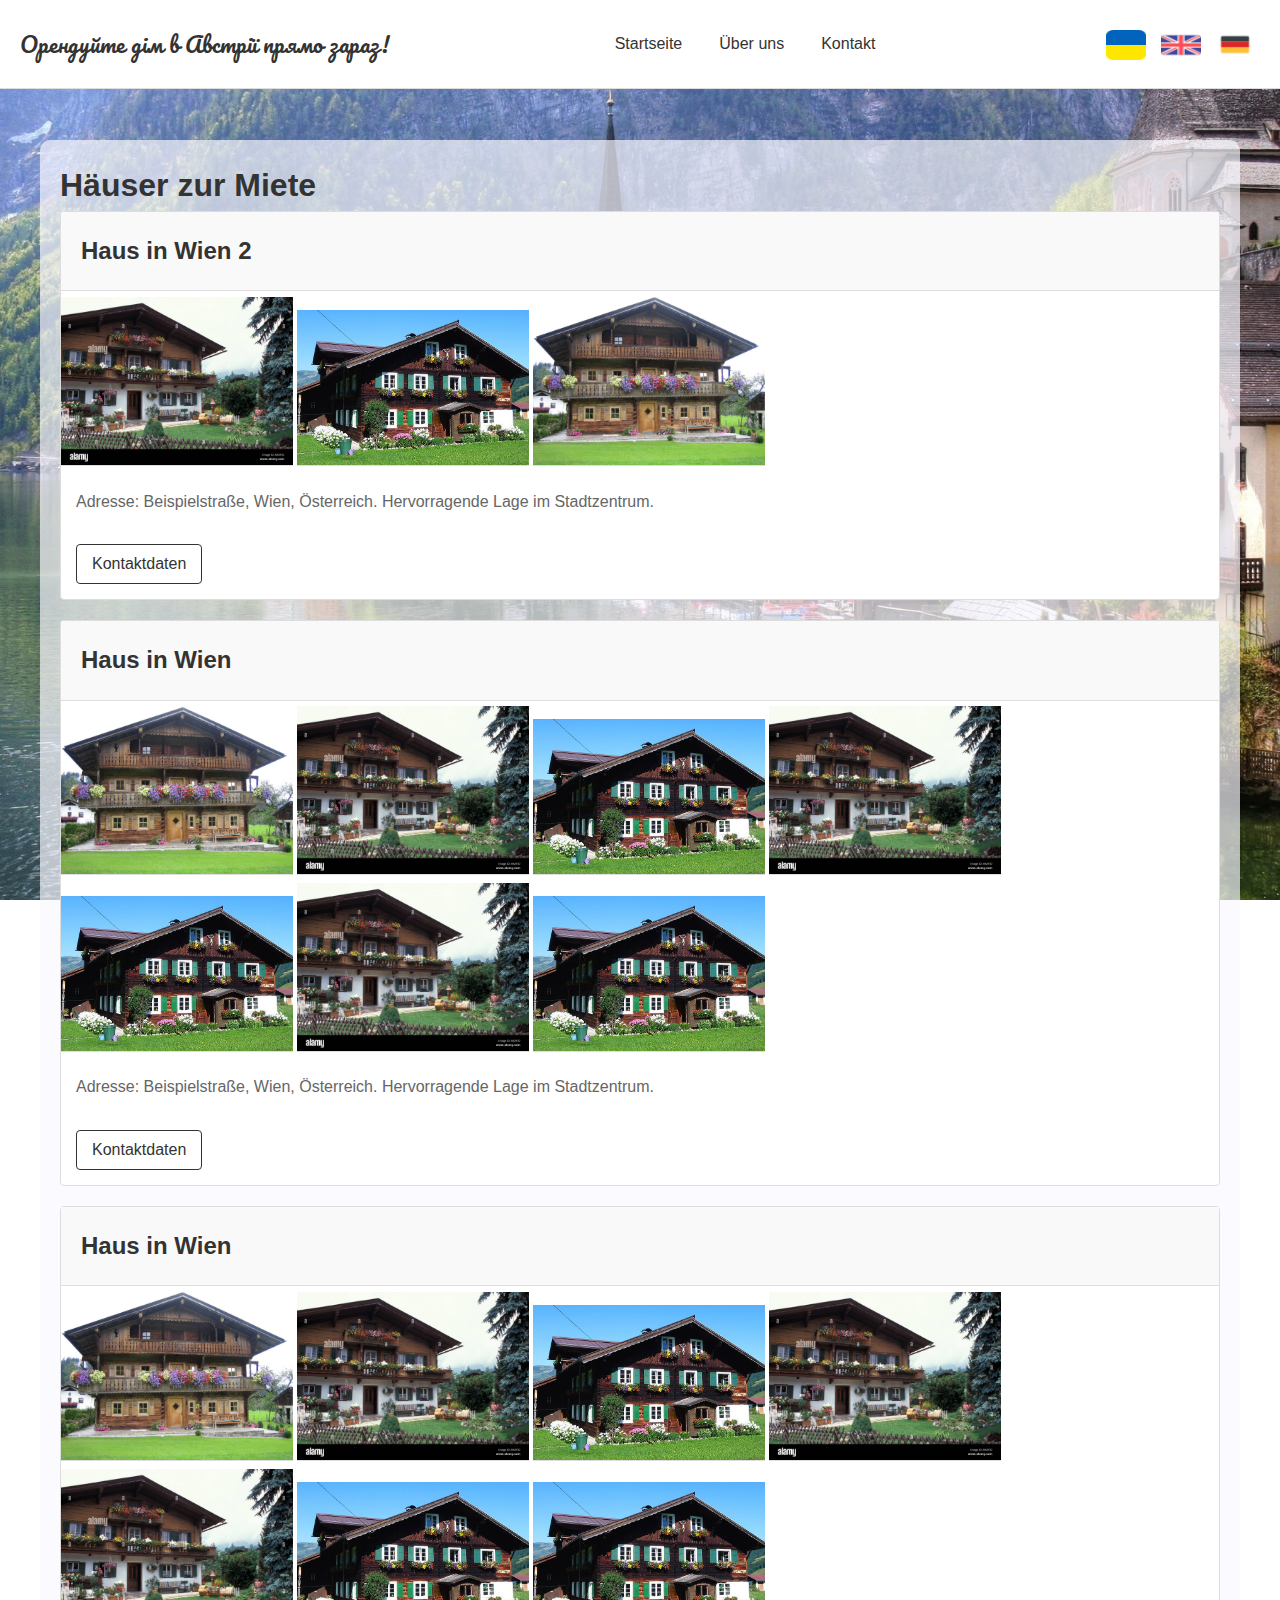
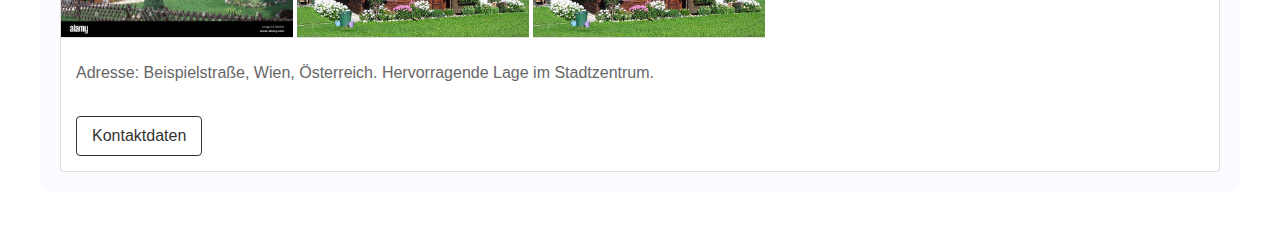
<file: index.html>
<!DOCTYPE html>
<html lang="de">
    
<head>
    <meta charset="UTF-8">
    <meta name="viewport" content="width=device-width, initial-scale=1.0">
    <title>Hausvermietung in Österreich</title>
    <link rel="stylesheet" href="styles.css">
    <link rel="preconnect" href="https://fonts.googleapis.com">
<link rel="preconnect" href="https://fonts.gstatic.com" crossorigin>
<link href="https://fonts.googleapis.com/css2?family=Pacifico&display=swap" rel="stylesheet">
</head>
<body>
    <header>
        <div class="pacifico-regular">
            Орендуйте дім в Австрії прямо зараз!
        </div>
        <nav>
            <a href="index.html">Startseite</a>
            <a href="about.html">Über uns</a>
            <a href="contacts.html">Kontakt</a>
        </nav>
        <div class="language-switcher">
            <img src="flags/UKR.png" id="ua" class="lang-btn" alt="RU">
            <img src="flags/UK.png" id="en" class="lang-btn" alt="EN">
            <img src="flags/DE.png" id="de" class="lang-btn" alt="DE">
        </div>
    </header>
    <br><br>
    <main>
        <h1>Häuser zur Miete</h1>
        <div class="house-list">
            <div class="house">
                <h2>Haus in Wien 2 </h2>
                <div class="housePhotos">
                <img src="housephotos/house2.jpg" alt="Haus in Wien" class="housePhoto">
                <img src="housephotos/house3.jpg" alt="Haus in Wien" class="housePhoto">
                <img src="housephotos/house1.jpg" alt="Haus in Wien" class="housePhoto">
                </div>
                <p>Adresse: Beispielstraße, Wien, Österreich. Hervorragende Lage im Stadtzentrum.</p>
                <button class="contact-btn">Kontaktdaten</button>
                <div class="contact-form" style="display:none;">
                    <p>Name: Ivan Ivanov</p>
                    <p>Telefon: +43 123 456789</p>
                        <p><b>Leave your number and we will call you!</b></p>
                    <form id="feedback-form">
                        <input type="text" name="name" placeholder="Ihr Name" required>
                        <input type="tel" name="phone" placeholder="Ihre Telefonnummer" required>
                        <button type="submit">Absenden</button>
                    </form>
                </div>
            </div>
            <div class="house">
                <h2>Haus in Wien</h2>
                <div class="housePhotos">
                <img src="housephotos/house1.jpg" alt="Haus in Wien" class="housePhoto">
                <img src="housephotos/house2.jpg" alt="Haus in Wien" class="housePhoto">
                <img src="housephotos/house3.jpg" alt="Haus in Wien" class="housePhoto">
                <img src="housephotos/house2.jpg" alt="Haus in Wien" class="housePhoto">
                <img src="housephotos/house3.jpg" alt="Haus in Wien" class="housePhoto">
                <img src="housephotos/house2.jpg" alt="Haus in Wien" class="housePhoto">
                <img src="housephotos/house3.jpg" alt="Haus in Wien" class="housePhoto">
                </div>
                <p>Adresse: Beispielstraße, Wien, Österreich. Hervorragende Lage im Stadtzentrum.</p>
                <button class="contact-btn">Kontaktdaten</button>
                <div class="contact-form" style="display:none;">
                    <p>Name: Ivan Ivanov</p>
                    <p>Telefon: +43 123 456789</p>
                        <p><b>Leave your number and we will call you!</b></p>
                    <form id="feedback-form">
                        <input type="text" name="name" placeholder="Ihr Name" required>
                        <input type="tel" name="phone" placeholder="Ihre Telefonnummer" required>
                        <button type="submit">Absenden</button>
                    </form>
                </div>
            </div>
            <div class="house">
                <h2>Haus in Wien</h2>
                <div class="housePhotos">
                <img src="housephotos/house1.jpg" alt="Haus in Wien" class="housePhoto">
                <img src="housephotos/house2.jpg" alt="Haus in Wien" class="housePhoto">
                <img src="housephotos/house3.jpg" alt="Haus in Wien" class="housePhoto">
                <img src="housephotos/house2.jpg" alt="Haus in Wien" class="housePhoto">
                <img src="housephotos/house2.jpg" alt="Haus in Wien" class="housePhoto">
                <img src="housephotos/house3.jpg" alt="Haus in Wien" class="housePhoto">
                <img src="housephotos/house3.jpg" alt="Haus in Wien" class="housePhoto">
                </div>
                <p>Adresse: Beispielstraße, Wien, Österreich. Hervorragende Lage im Stadtzentrum.</p>
                <button class="contact-btn">Kontaktdaten</button>
                <div class="contact-form" style="display:none;">
                    <p>Name: Ivan Ivanov</p>
                    <p>Telefon: +43 123 456789</p>
                        <p><b>Leave your number and we will call you!</b></p>
                    <form id="feedback-form">
                        <input type="text" name="name" placeholder="Ihr Name" required>
                        <input type="tel" name="phone" placeholder="Ihre Telefonnummer" required>
                        <button type="submit">Absenden</button>
                    </form>
                </div>
            </div>
        </div>
    </main>
    <br><br>
    <script src="app.js"></script>
</body>
</html>
</file>
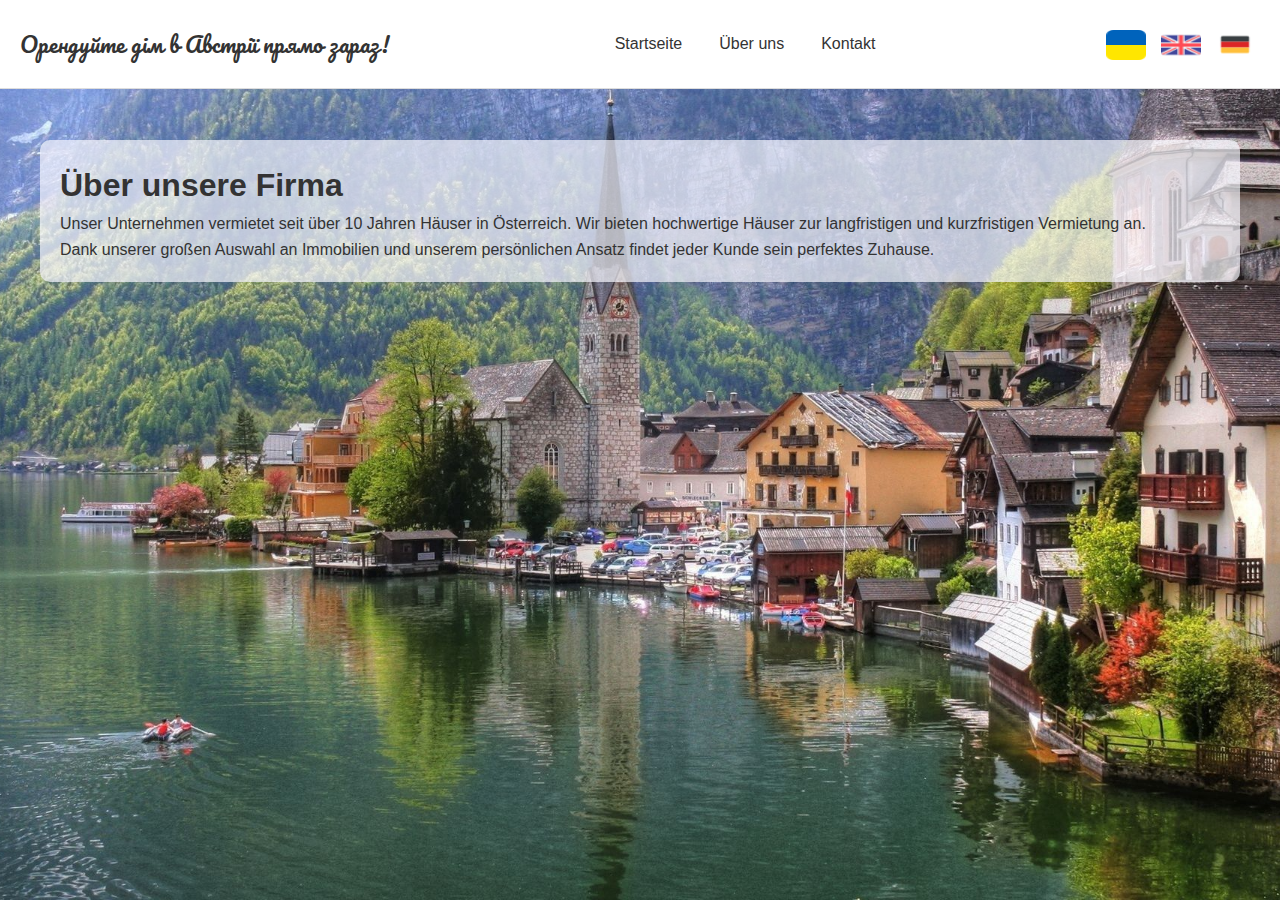
<file: about.html>
<!DOCTYPE html>
<html lang="de">
<head>
    <meta charset="UTF-8">
    <meta name="viewport" content="width=device-width, initial-scale=1.0">
    <title>Über uns</title>
    <link rel="stylesheet" href="styles.css">
    <link rel="preconnect" href="https://fonts.googleapis.com">
<link rel="preconnect" href="https://fonts.gstatic.com" crossorigin>
<link href="https://fonts.googleapis.com/css2?family=Pacifico&display=swap" rel="stylesheet">
</head>
</head>
<body>
    <header>
        <div class="pacifico-regular">
            Орендуйте дім в Австрії прямо зараз!
        </div>
        <nav>
            <a href="index.html">Startseite</a>
            <a href="about.html">Über uns</a>
            <a href="contacts.html">Kontakt</a>
        </nav>
        <div class="language-switcher">
            <img src="flags/UKR.png" id="ua" class="lang-btn" alt="RU">
            <img src="flags/UK.png" id="en" class="lang-btn" alt="EN">
            <img src="flags/DE.png" id="de" class="lang-btn" alt="DE">
        </div>
    </header>
    <br><br>
    <main class="about">
        <h1>Über unsere Firma</h1>
        <p>Unser Unternehmen vermietet seit über 10 Jahren Häuser in Österreich. Wir bieten hochwertige Häuser zur langfristigen und kurzfristigen Vermietung an.</p>
        <p>Dank unserer großen Auswahl an Immobilien und unserem persönlichen Ansatz findet jeder Kunde sein perfektes Zuhause.</p>
    </main>
    <br><br>
    <script src="app.js"></script>
</body>
</html>
</file>
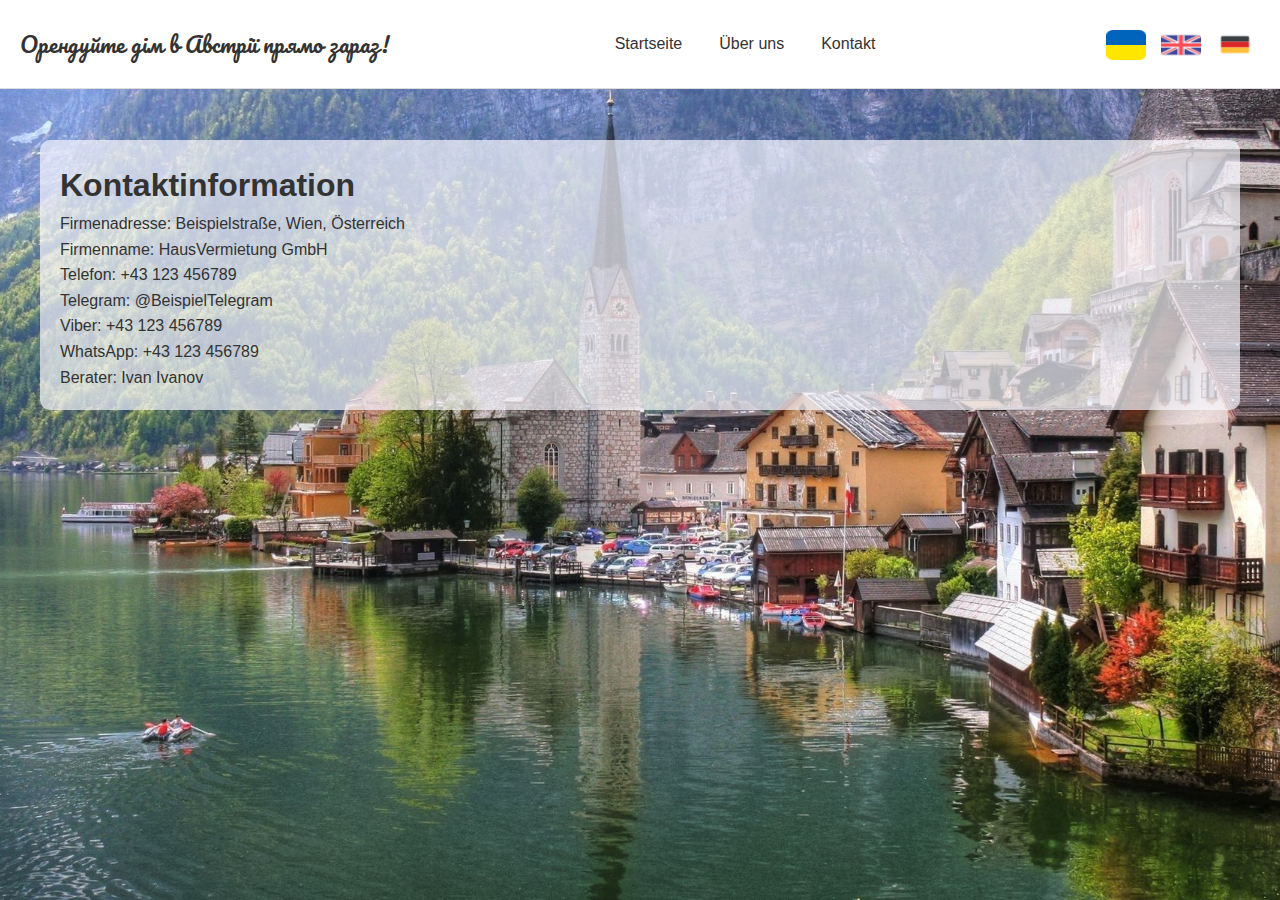
<file: contacts.html>
<!DOCTYPE html>
<html lang="de">
<head>
    <meta charset="UTF-8">
    <meta name="viewport" content="width=device-width, initial-scale=1.0">
    <title>Kontakt</title>
    <link rel="stylesheet" href="styles.css">
    <link rel="preconnect" href="https://fonts.googleapis.com">
<link rel="preconnect" href="https://fonts.gstatic.com" crossorigin>
<link href="https://fonts.googleapis.com/css2?family=Pacifico&display=swap" rel="stylesheet">
</head>
</head>
<body>
    <header>
        <div class="pacifico-regular">
            Орендуйте дім в Австрії прямо зараз!
        </div>
        <nav>
            <a href="index.html">Startseite</a>
            <a href="about.html">Über uns</a>
            <a href="contacts.html">Kontakt</a>
        </nav>
        <div class="language-switcher">
            <img src="flags/UKR.png" id="ua" class="lang-btn" alt="RU">
            <img src="flags/UK.png" id="en" class="lang-btn" alt="EN">
            <img src="flags/DE.png" id="de" class="lang-btn" alt="DE">
        </div>
    </header>
    <br><br>
    <main>
        <h1>Kontaktinformation</h1>
        <p>Firmenadresse: Beispielstraße, Wien, Österreich</p>
        <p>Firmenname: HausVermietung GmbH</p>
        <p>Telefon: +43 123 456789</p>
        <p>Telegram: @BeispielTelegram</p>
        <p>Viber: +43 123 456789</p>
        <p>WhatsApp: +43 123 456789</p>
        <p>Berater: Ivan Ivanov</p>
    </main>
    <br><br>
    <script src="app.js"></script>
</body>
</html>
</file>
<file: styles.css>
/* Общие стили */
* {
    margin: 0;
    padding: 0;
    box-sizing: border-box;
}

body {
    font-family: 'Roboto', sans-serif;
    color: #333;
    line-height: 1.6;
    width: 100%;
    overflow-x: hidden; /* Убираем горизонтальную прокрутку */
    position: relative; /* Для псевдоэлемента */
    content: "";
    position: absolute;
    top: 0;
    left: 0;
    width: 100%;
    height: 100%;
    background: url('housephotos/background.jpeg') no-repeat center center fixed;
    background-size: cover;
}

header {
    background-color: #fff;
    border-bottom: 1px solid #ddd;
    padding: 20px;
    display: flex;
    align-items: center;
    justify-content: space-between;
    position: relative; /* Для нормального позиционирования */
    z-index: 1; /* Устанавливаем выше псевдоэлемента */
    width: 100%;
}

/* Заголовок в header */
.header-title {
    font-size: 1.5rem;
    color: #333;
}
nav {
    display: flex;
    gap: 15px;
}

nav a {
    color: #333;
    text-decoration: none;
    font-size: 100%;
    padding: 5px 10px;
    border: 1px solid transparent;
    transition: border-color 0.3s;
}

nav a:hover {
    border-color: #333;
}

/* Language switcher styles with flags */
.language-switcher {
    margin-top: 10px;
}

.lang-btn {
    width: 40px;
    height: 30px;
    margin: 0 5px;
    cursor: pointer;
}

.lang-btn:hover {
    opacity: 0.8;
}
.housePhoto{
    max-width: 20%;
    max-height: 20%;
}
.pacifico-regular {
    font-family: "Pacifico", cursive;
    font-weight: 400;
    font-style: normal;
    font-size: 140%;
  }
  

/* Главная часть */
main {
    padding: 20px;
    max-width: 1200px;
    margin: 0 auto;
    width: 100%;
    background-color: rgba(248, 248, 255, 0.692);
    border-radius: 10px;
}

/* Стили для списка домов */
.house-list {
    display: flex;
    flex-direction: column;
    gap: 20px;
    width: 100%;
}

/* Стили для каждого дома */
.house {
    background-color: #fff;
    border: 1px solid #ddd;
    border-radius: 4px;
    transition: box-shadow 0.3s;
    display: flex;
    flex-direction: column;
    width: 100%;
}

.house:hover {
    box-shadow: 0 0 10px rgba(0, 0, 0, 0.1);
}

.house img {
    width: 100%;
    height: auto;
    object-fit: cover;
    border-bottom: 1px solid #ddd;
}

.house h2 {
    padding: 20px;
    background-color: #f9f9f9;
    color: #333;
    font-size: 1.5rem;
    border-bottom: 1px solid #ddd;
}

.house p {
    padding: 15px;
    font-size: 1rem;
    color: #666;
}

/* Контактная форма внутри блока дома */
.contact-form {
    padding: 20px;
    border-top: 1px solid #ddd;
    background-color: #f9f9f9;
}
.header-title {
    font-family: 'Dancing Script', cursive; /* Используем курсивный шрифт */
    font-size: 1.5rem;
    color: #333;
    margin-left: 20px;
    position: absolute;
}
.contact-btn {
    padding: 10px 15px;
    margin: 15px;
    background-color: #fff;
    color: #333;
    border: 1px solid #333;
    border-radius: 4px;
    cursor: pointer;
    width: fit-content;
    font-size: 1rem;
}

.contact-btn:hover {
    background-color: #f0f0f0;
}
.housePhotos{
    display: flexbox;
}
.contact-form input[type="text"], .contact-form input[type="tel"] {
    width: 100%;
    padding: 10px;
    margin: 10px 0;
    border: 1px solid #ddd;
    border-radius: 4px;
    font-size: 1rem;
}

.contact-form button {
    width: 100%;
    padding: 10px;
    background-color: #fff;
    color: #333;
    border: 1px solid #333;
    border-radius: 4px;
    font-size: 1rem;
    cursor: pointer;
    margin-top: 10px;
}

.contact-form button:hover {
    background-color: #f0f0f0;
}

/* Стили для мобильных устройств */
@media (max-width: 768px) {
    nav a {
        display: block;
        margin: 10px 0;
    }

    .house {
        width: 100%;
    }
    .pacifico-regular {
        text-align: center;
        font-size: 80%;
    }
}
@media (max-width: 300px) {
    .pacifico-regular{
        display: none;
    }
}
</file>
